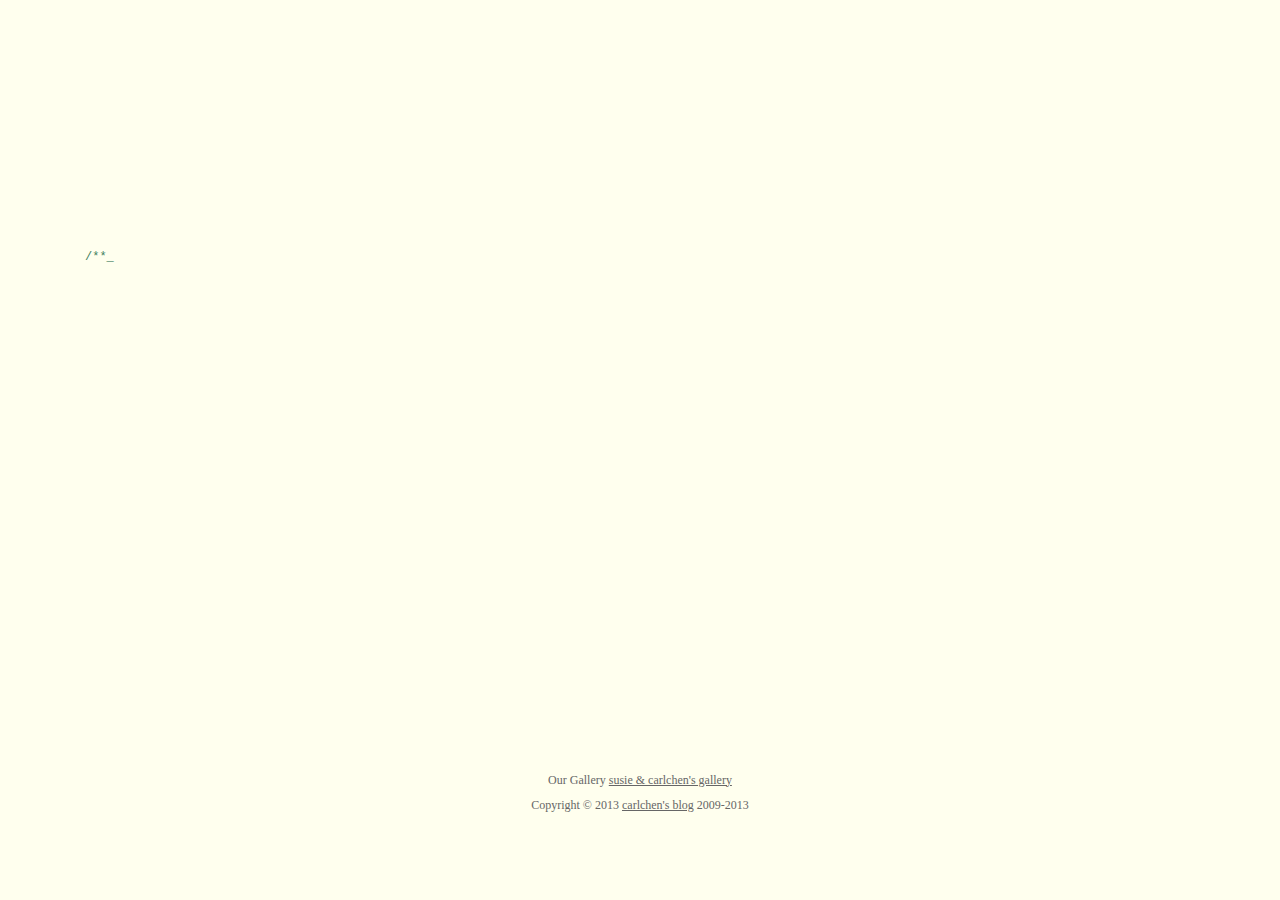
<file: lovesusie/1/static/index.html>
<!DOCTYPE HTML>
<html xmlns="http://www.w3.org/1999/xhtml" xml:lang="en" lang="en">
<head>
	<title>Our Love Story</title>
	<meta http-equiv="content-type" content="text/html; charset=UTF-8">
	<style type="text/css">
		@font-face {
			font-family: digit;
			src: url('digital-7_mono.ttf') format("truetype");
		}
	</style>
	<link href="css/default_dev.css" type="text/css" rel="stylesheet">
	<script type="text/javascript" src="js/jquery.js"></script>
	<script type="text/javascript" src="js/garden.js"></script>
    <script type="text/javascript" src="js/functions_dev.js"></script>
    <script src="js/audio.min.js"></script>

</head>

<body>
<!--	<div class="audiojsZ loadingZ" id="audiojs_wrapper0">-->
	<div style="display:none;">
      	<audio class='audio' src="mp3/1.mp3" autoplay></audio>
    </div>
    <ol style="display:none;">
        <li><a href="#" data-src="mp3/1.mp3">dead wrong intro</a></li>
        <li><a href="#" data-src="mp3/2.mp3">juicy-r</a></li>
        <li><a href="#" data-src="mp3/3.mp3">it's all about the crystalizabeths</a></li>
        <li><a href="#" data-src="mp3/4.mp3">islands is the limit</a></li>
        <li><a href="#" data-src="mp3/5.mp3">islands is the limit</a></li>
    </ol>
	<div id="mainDiv">
		<div id="content">
			<div id="code">
				<span class="comments">/**</span><br />
				<span class="space"/><span class="comments">* For our 5st anniversary celebration.</span><br />
				<span class="space"/><span class="comments">* I am a innocent boy and programmer in SEU, Nanjing.</span><br />
				<span class="space"/><span class="comments">* You are a so beautiful girl in DHU, Shanghai.</span><br />
				<span class="space"/><span class="comments">*/</span><br />
				Boy i = <span class="keyword">new</span> Boy(<span class="string">"CarlChen"</span>);<br />
				Girl u = <span class="keyword">new</span> Girl(<span class="string">"Susie"</span>);<br />
				<span class="comments">// Sept 28, 2009, I told you I love you. </span><br />
				i.love(u);<br />
				<span class="comments">// Luckily, you accepted and became my girlfriend eversince.</span><br />
				u.accepted();<br />
				<span class="comments">// Since then, I miss u every day.</span><br />
				i.miss(u);<br />
				<span class="comments">// The distance between us was 295 km.</span><br />
				i.away_from(u) == <span class="keyword">295</span>;<br />
				<span class="comments">// How time fly! Four years later, I move to Hangzhou.</span><br />
				<span class="comments">// You still in Shanghai, we got closer.</span><br />
				i.away_from(u) == <span class="keyword">173</span>;<br />
				<span class="keyword">while</span> (i.away_from(u) != <span class="keyword">0</span>) {<br />
				<span class="placeholder"/>i.waitFor(u);<br />
				<span class="placeholder"/><span class="comments">// I never doubt that we will be together.</span><br />
				<span class="placeholder"/>i.away_from(u)--;<br />
				}<br />
				<span class="comments">// After a romantic wedding, we will live happily ever after.</span><br />
				i.marry(u);<br />
				i.liveHappilyWith(u);<br />
			</div>
			<div id="loveHeart">
				<canvas id="garden"></canvas>
				<div id="words">
					<div id="messages">
						Susie, I have fallen in love with you for
						<div id="elapseClock"></div>
					</div>
					<div id="loveu">
						Love u forever and ever.<br/>
						<div class="signature">- carlchen</div>
					</div>
				</div>
			</div>
		</div>
		<div id="copyright">
			<!--Inspired by <a href="http://www.openrise.com/lab/FlowerPower/">FlowerPower</a> project.<br />!-->
			Our Gallery <a href='./Gallery/index.html'>susie & carlchen's gallery</a>
		</div>
		<div id="copyright">
			<!--Inspired by <a href="http://www.openrise.com/lab/FlowerPower/">FlowerPower</a> project.<br />!-->
			Copyright © 2013 <a href='http://blog.csdn.net/gzxcyy'>carlchen's blog</a> 2009-2013
		</div>
	</div>
	<script type="text/javascript">
		var offsetX = $("#loveHeart").width() / 2;
		var offsetY = $("#loveHeart").height() / 2 - 55;
		var together = new Date();
		together.setFullYear(2009, 9 - 1, 28);
		together.setHours(0);
		together.setMinutes(0);
		together.setSeconds(0);
		together.setMilliseconds(0);
		
		if (!document.createElement('canvas').getContext) {
			var msg = document.createElement("div");
			msg.id = "errorMsg";
			msg.innerHTML = "Your browser doesn't support HTML5!<br/>Recommend use Chrome 14+/IE 9+/Firefox 7+/Safari 4+"; 
			document.body.appendChild(msg);
			$("#code").css("display", "none")
			$("#copyright").css("position", "absolute");
			$("#copyright").css("bottom", "10px");
		    document.execCommand("stop");
		} else {
			setTimeout(function () {
				startHeartAnimation();
			}, 5000);

			timeElapse(together);
			setInterval(function () {
				timeElapse(together);
			}, 500);

			adjustCodePosition();
			$("#code").typewriter();
		}
	</script>
	<script>
  		audiojs.events.ready(function() {
    		//var as = audiojs.createAll();
    		// Setup the player to autoplay the next track
	        var a = audiojs.createAll({
	          trackEnded: function() {
	            var next = $('ol li.playing').next();
	            if (!next.length) next = $('ol li').first();
	            next.addClass('playing').siblings().removeClass('playing');
	            audio.load($('a', next).attr('data-src'));
	            audio.play();
	          }
	        });
        
	        // Load in the first track
	        var audio = a[0];
	            first = $('ol a').attr('data-src');
	        $('ol li').first().addClass('playing');
	        audio.load(first);

	        // Load in a track on click
	        $('ol li').click(function(e) {
	          e.preventDefault();
	          $(this).addClass('playing').siblings().removeClass('playing');
	          audio.load($('a', this).attr('data-src'));
	          audio.play();
	        });
        // Keyboard shortcuts
        	$(document).keydown(function(e) {
          	var unicode = e.charCode ? e.charCode : e.keyCode;
             // right arrow
	          if (unicode == 39) {
	            var next = $('li.playing').next();
	            if (!next.length) next = $('ol li').first();
	            next.click();
	            // back arrow
	          } else if (unicode == 37) {
	            var prev = $('li.playing').prev();
	            if (!prev.length) prev = $('ol li').last();
	            prev.click();
	            // spacebar
	          } else if (unicode == 32) {
	            audio.playPause();
	          }
	        })
  		});
	</script>
</body>
</html>
</file>
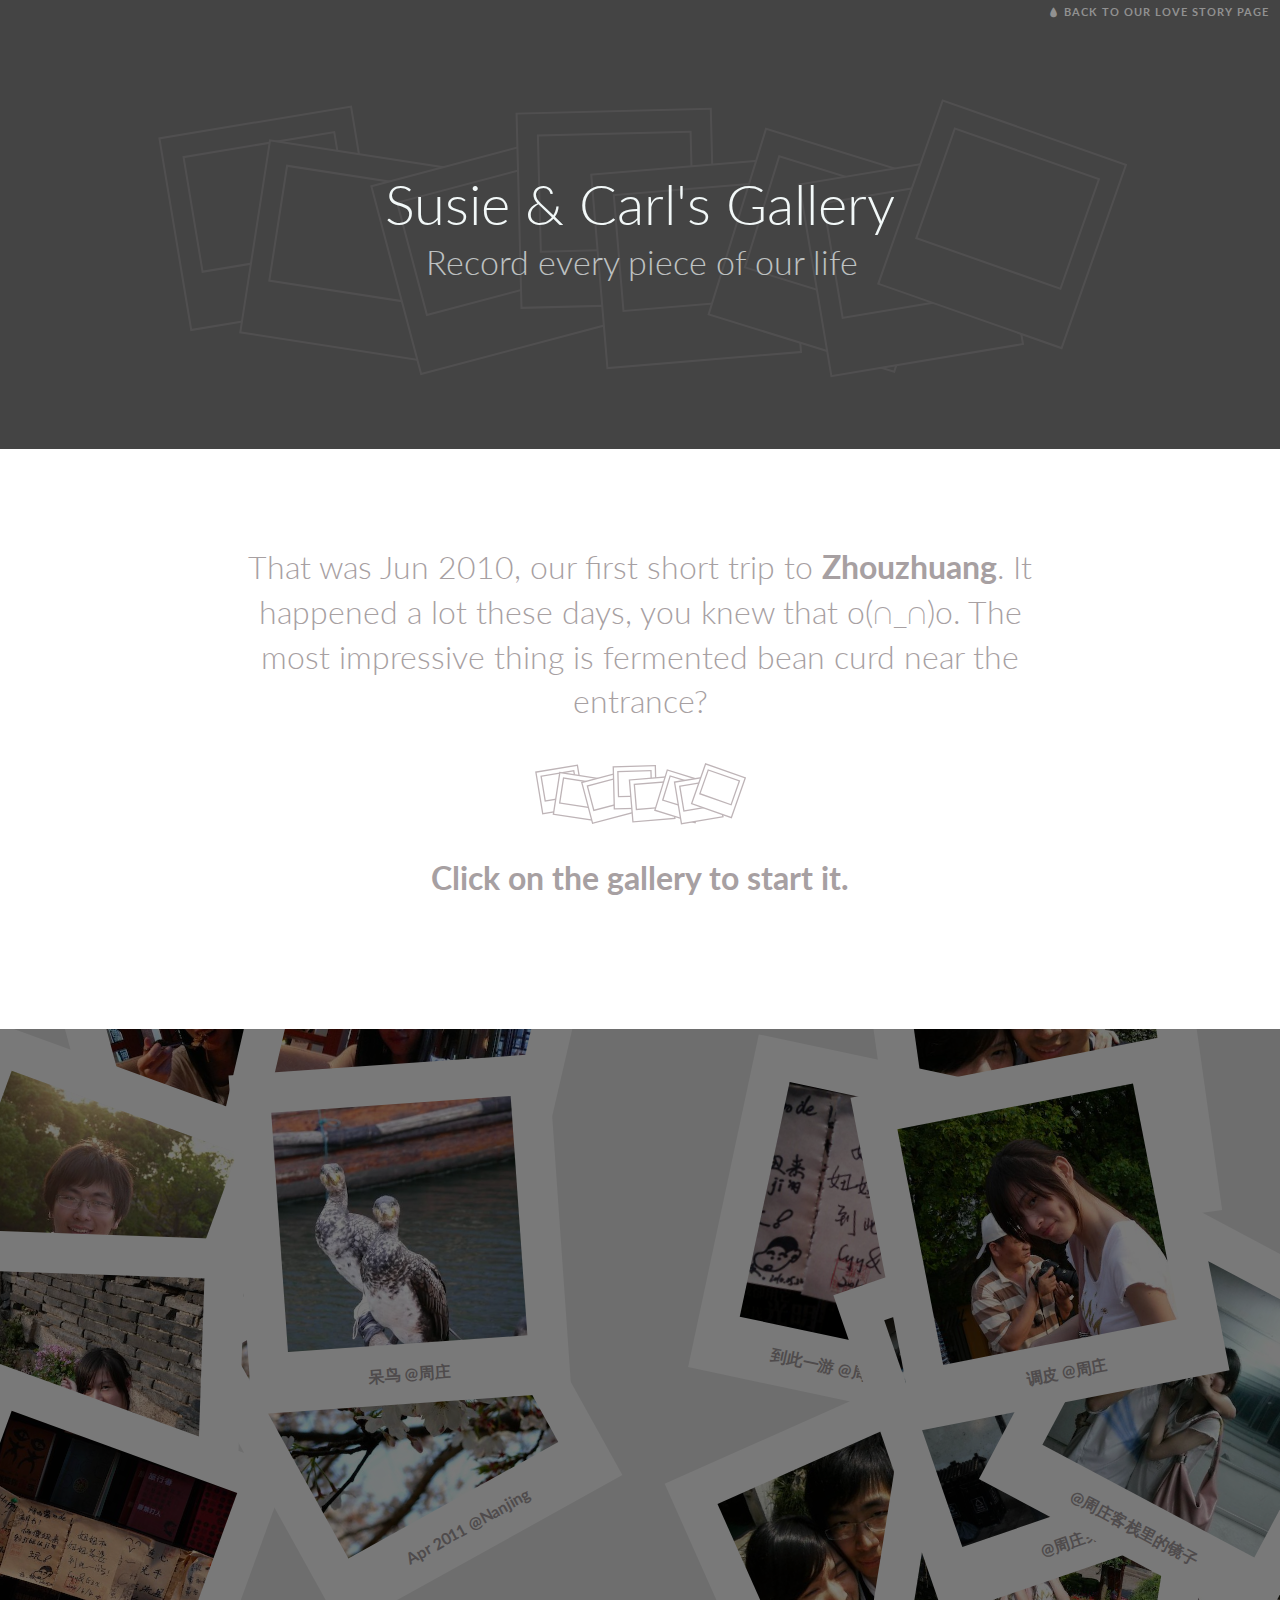
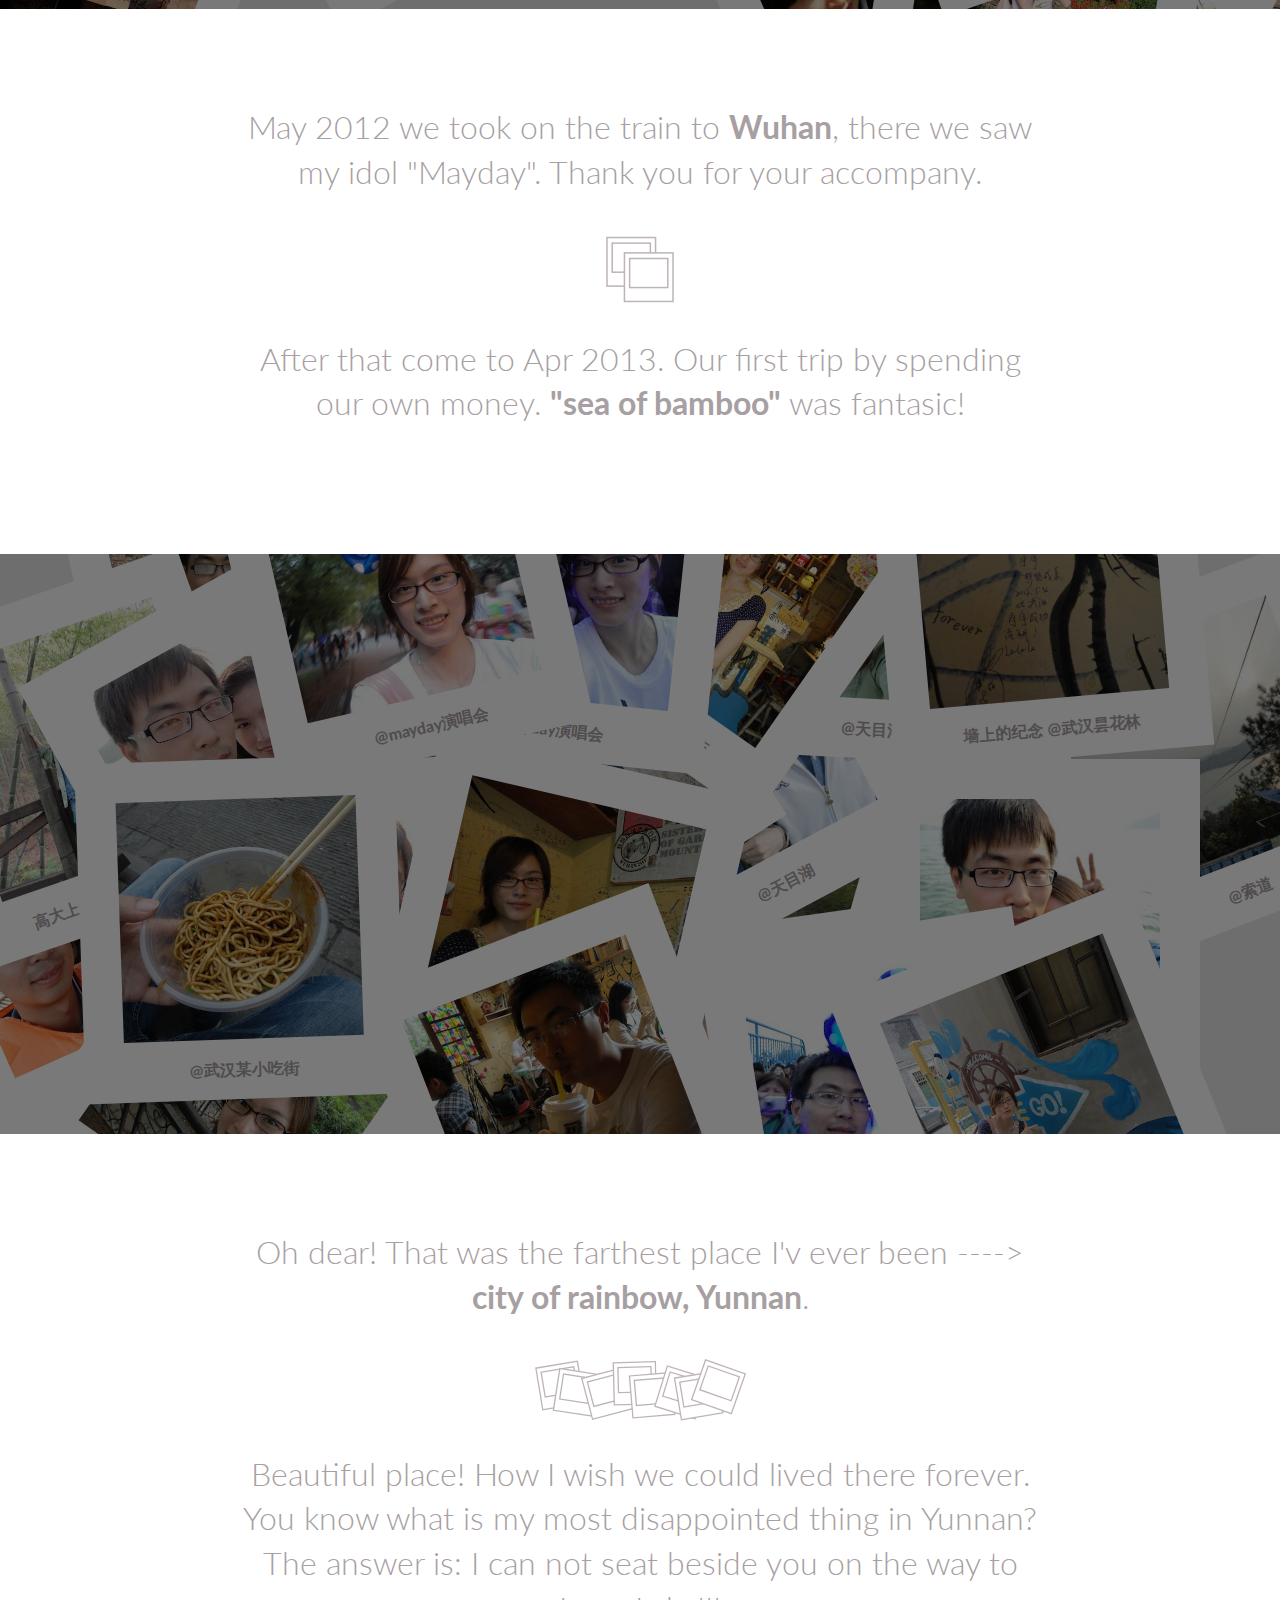
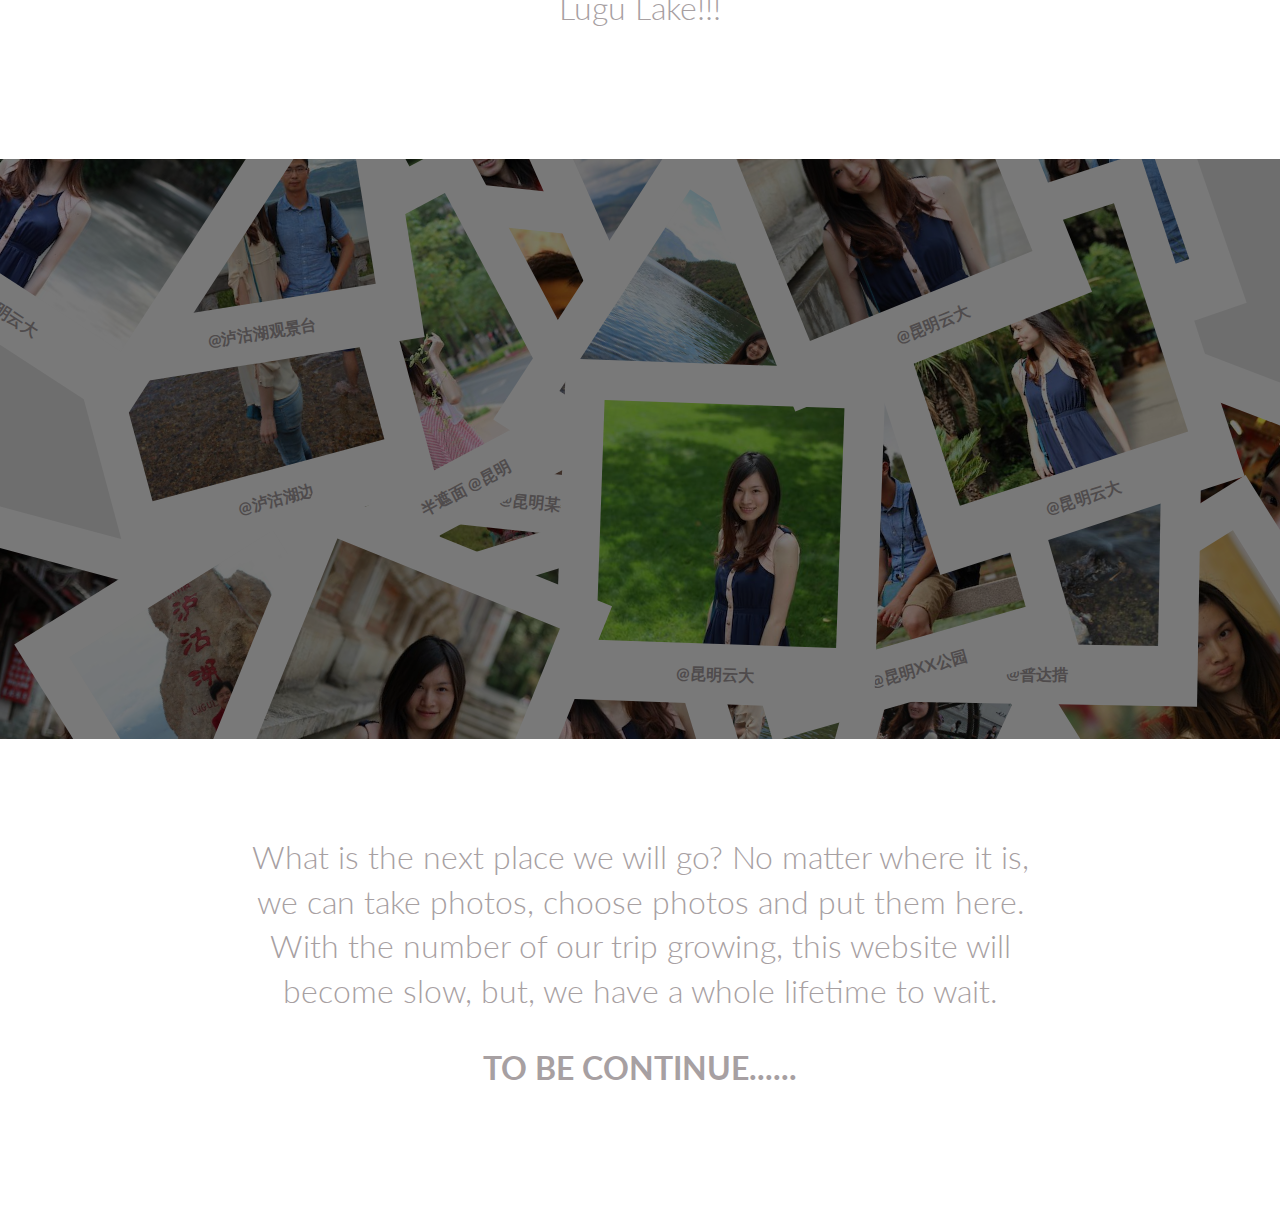
<file: lovesusie/1/static/Gallery/index.html>
<!DOCTYPE html>
<html lang="en" class="no-js">
	<head>
		<meta charset="UTF-8" />
		<meta http-equiv="X-UA-Compatible" content="IE=edge"> 
		<meta name="viewport" content="width=device-width, initial-scale=1"> 
		<title>Scattered Polaroids Gallery</title>
		<meta name="description" content="Scattered Polaroids Gallery: A flat-style take on a Polaroid gallery" />
		<meta name="keywords" content="scattered polaroids, image gallery, javascript, random rotation, 3d, backface, flat design" />
		<meta name="author" content="Codrops" />
		<link rel="shortcut icon" href="../favicon.ico">
		<link rel="stylesheet" type="text/css" href="css/normalize.css" />
		<link rel="stylesheet" type="text/css" href="css/demo.css" />
		<link rel="stylesheet" type="text/css" href="css/component.css" />
		<link rel="stylesheet" href="css/common.css" type="text/css" />
		<style type="text/css">
		/*自适应圆角投影*/
		.round_shade_box{width:1px; height:1px; font-size:0; display:none; _background:white; _border:1px solid #cccccc; z-index: 9999;}
		.round_shade_top{margin:0 12px 0 10px; background:url(image/zxx_round_shade.png) repeat-x -20px -40px; _background:white; zoom:1;}
		.round_shade_topleft{width:11px; height:10px; background:url(image/zxx_round_shade.png) no-repeat 0 0; _background:none; float:left; margin-left:-11px; position:relative;}
		.round_shade_topright{width:12px; height:10px; background:url(image/zxx_round_shade.png) no-repeat -29px 0; _background:none; float:right; margin-right:-12px; position:relative;}
		.round_shade_centerleft{background:url(image/zxx_round_shade.png) no-repeat 0 -1580px; _background:none;}
		.round_shade_centerright{background:url(image/zxx_round_shade.png) no-repeat right -80px; _background:none;}
		.round_shade_center{font-size:14px; margin:0 12px 0 10px; padding:10px; background:white; letter-spacing:1px; line-height:1.5;}
		.round_shade_bottom{margin:0 12px 0 11px; background:url(image/zxx_round_shade.png) repeat-x -20px bottom; _background:white; zoom:1;}
		.round_shade_bottomleft{width:11px; height:10px; background:url(image/zxx_round_shade.png) no-repeat 0 -30px; _background:none; float:left; margin-left:-11px; position:relative;}
		.round_shade_bottomright{width:12px; height:10px; background:url(image/zxx_round_shade.png) no-repeat -29px -30px; _background:none; float:right; margin-right:-12px; position:relative;}
		.round_shade_top:after,.round_shade_bottom:after,.zxx_zoom_box:after{display:block; content:"."; height:0; clear:both; overflow:hidden; visibility:hidden;}
		.round_box_close{padding:2px 5px; font-size:12px; color:#ffffff; text-decoration:none; border:1px solid #cccccc; -moz-border-radius:4px; -webkit-border-radius:4px; background:#000000; opacity:0.8; filter:alpha(opacity=80); position:absolute; right:-5px; top:-5px;}
		.round_box_close:hover{opacity:0.95; filter:alpha(opacity=95);}
		/*自适应圆角投影结束*/
		.zxx_zoom_left{width:45%; float:left; margin-top:20px; border-right:1px solid #dddddd;}
		.zxx_zoom_left h4{margin:5px 0px 15px 5px; font-size:1.1em;}
		.small_pic{display:inline-block; width:48%; height:150px; font-size:120px; text-align:center; *display:inline; zoom:1; vertical-align:middle;}
		.small_pic img{padding:3px; background:#ffffff; border:1px solid #cccccc; vertical-align:middle;}
		.zxx_zoom_right{width:50%; float:left; margin-top:20px; padding-left:2%;}
		.zxx_zoom_right h4{margin:5px 0px; font-size:1.1em;}
		.zxx_zoom_right p.zxx_zoom_word{line-height:1.5; font-size:1.05em; letter-spacing:1px; margin:0 0 35px; padding-top:5px;}
		</style>


		<script src="js/modernizr.min.js"></script>
	</head>
	<body>
		

		<div class="container">
			<!-- Top Navigation -->
			<div class="codrops-top clearfix">
				<!--<a class="codrops-icon codrops-icon-prev" href="http://tympanus.net/Development/DotNavigationStyles/"><span>Previous Demo</span></a>-->
				<span class="right"><a class="codrops-icon codrops-icon-drop" href="../index.html"><span>Back to Our Love Story page</span></a></span>
			</div>
			<header class="codrops-header">
				<svg xmlns="http://www.w3.org/2000/svg" width="1000px" height="300px" class="polaroid" preserveAspectRatio="xMidYMid meet" viewBox="0 0 1000 300">
					<g transform="rotate(-9.424738883972168 131.13208007812517,131.28302001953134) "><rect id="svg_6" height="194.264154" width="194.264154" y="34.15094" x="34"/><rect id="svg_7" height="116.226417" width="152.754719" y="56.566035" x="54.754717"/></g><rect id="svg_2" height="0" width="1" y="108" x="123" stroke-width="10" stroke="#000000" fill="#ffffff"/><g id="svg_10" transform="rotate(8.810273170471191 211.13208007812494,164.28302001953114) "><rect id="svg_11" height="194.264154" width="194.264154" y="67.15094" x="114"/><rect id="svg_12" height="116.226417" width="152.754719" y="89.566035" x="134.754717"/></g><g id="svg_13" transform="rotate(-14.838730812072754 350.132080078125,168.28302001953125) "><rect id="svg_14" height="194.264154" width="194.264154" y="71.15094" x="253"/><rect id="svg_15" height="116.226417" width="152.754719" y="93.566035" x="273.754717"/></g><g id="svg_16" transform="rotate(-1.4553210735321045 476.1320800781219,121.28302001953003) "><rect id="svg_17" height="194.264154" width="194.264154" y="24.15094" x="379"/><rect id="svg_18" height="116.226417" width="152.754719" y="46.566035" x="399.754717"/></g><g id="svg_19" transform="rotate(-4.776742458343506 556.1320800781244,176.28302001953122) "><rect id="svg_20" height="194.264154" width="194.264154" y="79.15094" x="459"/><rect id="svg_21" height="116.226417" width="152.754719" y="101.566035" x="479.754717"/></g><g id="svg_22" transform="rotate(17.17530059814453 690.1320800781251,163.2830200195312) "><rect id="svg_23" height="194.264154" width="194.264154" y="66.15094" x="593"/><rect id="svg_24" height="116.226417" width="152.754719" y="88.566035" x="613.754717"/></g><g id="svg_25" transform="rotate(-9.506031036376953 771.132080078125,177.28302001953094) "><rect id="svg_26" height="194.264154" width="194.264154" y="80.15094" x="674"/><rect id="svg_27" height="116.226417" width="152.754719" y="102.566035" x="694.754717"/></g><g id="svg_28" transform="rotate(19.351133346557617 862.1320800781251,137.28302001953148) "><rect id="svg_29" height="194.264154" width="194.264154" y="40.15094" x="765"/><rect id="svg_30" height="116.226417" width="152.754719" y="62.566035" x="785.754717"/></g></g>
				</svg>
				<h1>Susie & Carl's Gallery <span>Record every piece of our life</span></h1>
			</header>
			<div class="description">
				<p>That was Jun 2010, our first short trip to <strong>Zhouzhuang</strong>. It happened a lot these days, you knew that o(∩_∩)o. The most impressive thing is fermented bean curd near the entrance?</p>
				<svg xmlns="http://www.w3.org/2000/svg" width="400px" height="100px" class="polaroid" preserveAspectRatio="xMidYMid meet" viewBox="0 0 1000 300">
					<g transform="rotate(-9.424738883972168 131.13208007812517,131.28302001953134) "><rect id="svg_6" height="194.264154" width="194.264154" y="34.15094" x="34"/><rect id="svg_7" height="116.226417" width="152.754719" y="56.566035" x="54.754717"/></g><rect id="svg_2" height="0" width="1" y="108" x="123" stroke-width="10" stroke="#000000" fill="#ffffff"/><g id="svg_10" transform="rotate(8.810273170471191 211.13208007812494,164.28302001953114) "><rect id="svg_11" height="194.264154" width="194.264154" y="67.15094" x="114"/><rect id="svg_12" height="116.226417" width="152.754719" y="89.566035" x="134.754717"/></g><g id="svg_13" transform="rotate(-14.838730812072754 350.132080078125,168.28302001953125) "><rect id="svg_14" height="194.264154" width="194.264154" y="71.15094" x="253"/><rect id="svg_15" height="116.226417" width="152.754719" y="93.566035" x="273.754717"/></g><g id="svg_16" transform="rotate(-1.4553210735321045 476.1320800781219,121.28302001953003) "><rect id="svg_17" height="194.264154" width="194.264154" y="24.15094" x="379"/><rect id="svg_18" height="116.226417" width="152.754719" y="46.566035" x="399.754717"/></g><g id="svg_19" transform="rotate(-4.776742458343506 556.1320800781244,176.28302001953122) "><rect id="svg_20" height="194.264154" width="194.264154" y="79.15094" x="459"/><rect id="svg_21" height="116.226417" width="152.754719" y="101.566035" x="479.754717"/></g><g id="svg_22" transform="rotate(17.17530059814453 690.1320800781251,163.2830200195312) "><rect id="svg_23" height="194.264154" width="194.264154" y="66.15094" x="593"/><rect id="svg_24" height="116.226417" width="152.754719" y="88.566035" x="613.754717"/></g><g id="svg_25" transform="rotate(-9.506031036376953 771.132080078125,177.28302001953094) "><rect id="svg_26" height="194.264154" width="194.264154" y="80.15094" x="674"/><rect id="svg_27" height="116.226417" width="152.754719" y="102.566035" x="694.754717"/></g><g id="svg_28" transform="rotate(19.351133346557617 862.1320800781251,137.28302001953148) "><rect id="svg_29" height="194.264154" width="194.264154" y="40.15094" x="765"/><rect id="svg_30" height="116.226417" width="152.754719" y="62.566035" x="785.754717"/></g></g>
				</svg>
				<p><strong>Click on the gallery to start it.</strong></p>
			</div>
			<section id="photostack-1" class="photostack photostack-start">
				<div>
					<figure>
						<a href="#nj1" class="photostack-img" alt="nj1.jpg"><img src="thumb/nj1.jpg" alt="img01"/></a>
						<figcaption>
							<h2 class="photostack-title">Apr 2011 @Nanjing</h2>
							<div class="photostack-back">
								<p>2011年南京清明节，在鸡鸣寺。上次寄给你的照片，因为后面写了字，弄脏了，被你骂了几个月。这次不会被弄脏了。 !!= =</p>
							</div>
						</figcaption>
					</figure>
					<figure>
						<a href="#nj2" class="photostack-img"><img src="thumb/nj2.jpg" alt="img02"/></a>
						<figcaption>
							<h2 class="photostack-title">Apr 2011 @Nanjing</h2>
							<div class="photostack-back">
								<p>我觉得这张拍的不错，那时候还没有好相机！</p>
							</div>
						</figcaption>
					</figure>
					<figure>
						<a href="#zz1" class="photostack-img"><img src="thumb/zz1.jpg" alt="img03"/></a>
						<figcaption>
							<h2 class="photostack-title">Jun 2010 @周庄</h2>
							<div class="photostack-back">
								<p>你看你眼睛闭的，很享受的样子。。。</p>
							</div>
						</figcaption>
					</figure>
					<figure>
						<a href="#zz2" class="photostack-img"><img src="thumb/zz2.jpg" alt="img04"/></a>
						<figcaption>
							<h2 class="photostack-title">Jun 2010 @周庄</h2>
						</figcaption>
					</figure>
					<figure>
						<a href="#zz3" class="photostack-img"><img src="thumb/zz3.jpg" alt="img05"/></a>
						<figcaption>
							<h2 class="photostack-title">到此一游 @周庄某小店</h2>
						</figcaption>
					</figure>
					<figure>
						<a href="#zz4" class="photostack-img"><img src="thumb/zz4.jpg" alt="img06"/></a>
						<figcaption>
							<h2 class="photostack-title">傍晚 @周庄某饭店</h2>
							<div class="photostack-back">
								<p>进去前感觉会很贵，其实还好。</p>
							</div>
						</figcaption>
					</figure>
					<figure>
						<a href="#zz5" class="photostack-img"><img src="thumb/zz5.jpg" alt="img07"/></a>
						<figcaption>
							<h2 class="photostack-title">傍晚 @周庄某饭店</h2>
						</figcaption>
					</figure>
					<figure>
						<a href="#zz6" class="photostack-img"><img src="thumb/zz6.jpg" alt="img08"/></a>
						<figcaption>
							<h2 class="photostack-title">@周庄某桥上</h2>
						</figcaption>
					</figure>
					<figure>
						<a href="#zz7" class="photostack-img"><img src="thumb/zz7.jpg" alt="img09"/></a>
						<figcaption>
							<h2 class="photostack-title">@周庄某桥上</h2>
						</figcaption>
					</figure>
					<figure>
						<a href="#zz8" class="photostack-img"><img src="thumb/zz8.jpg" alt="img10"/></a>
						<figcaption>
							<h2 class="photostack-title">@周庄某路口</h2>
						</figcaption>
					</figure>
					<figure>
						<a href="zz9" class="photostack-img"><img src="thumb/zz9.jpg" alt="img11"/></a>
						<figcaption>
							<h2 class="photostack-title">@周庄客栈里的镜子</h2>
							<div class="photostack-back">
								<p>这是我们人人情侣空间的头像，记得吗？</p>
							</div>
						</figcaption>
					</figure>
					<figure>
						<a href="#zz10" class="photostack-img"><img src="thumb/zz10.jpg" alt="img12"/></a>
						<figcaption>
							<h2 class="photostack-title">帅！@周庄</h2>
							<div class="photostack-back">
								<p>你拍出了逆光的感觉？</p>
							</div>
						</figcaption>
					</figure>
					<figure>
						<a href="#zz11" class="photostack-img"><img src="thumb/zz11.jpg" alt="img13"/></a>
						<figcaption>
							<h2 class="photostack-title">调皮 @周庄</h2>
							<div class="photostack-back">
								<p>我喜欢这种你做各种表情的。。。</p>
							</div>
						</figcaption>
					</figure>
					<figure>
						<a href="#zz12" class="photostack-img"><img src="thumb/zz12.jpg" alt="img14"/></a>
						<figcaption>
							<h2 class="photostack-title">呆鸟 @周庄</h2>
						</figcaption>
					</figure>
					<figure>
						<a href="#zz13" class="photostack-img"><img src="thumb/zz13.jpg" alt="img15"/></a>
						<figcaption>
							<h2 class="photostack-title">呆人&花 @周庄</h2>
						</figcaption>
					</figure>
					<figure>
						<a href="#zz14" class="photostack-img"><img src="thumb/zz14.jpg" alt="img16"/></a>
						<figcaption>
							<h2 class="photostack-title">到此一游 @周庄</h2>
						</figcaption>
					</figure>
				</div>
			</section>
			<section class="description">
				<p>May 2012 we took on the train to <strong>Wuhan</strong>, there we saw my idol "Mayday". Thank you for your accompany.</p>
				<svg xmlns="http://www.w3.org/2000/svg" width="110px" height="110px" class="polaroid" preserveAspectRatio="xMidYMid meet" viewBox="0 0 300 300">
					<!-- Created with SVG-edit - http://svg-edit.googlecode.com/ -->
					<rect id="svg_2" height="0" width="1" y="108" x="123"/>
					<rect id="svg_6" height="194.264154" width="194.264154" y="22.15094" x="18"/>
					<rect id="svg_7" height="116.226417" width="152.754719" y="44.566035" x="38.754717"/>
					<rect id="svg_1" height="194.264154" width="194.264154" y="83.584903" x="87.73585"/>
					<rect id="svg_3" height="116.226417" width="152.754719" y="105.999998" x="108.490567"/>
				</svg>
				<p>After that come to Apr 2013. Our first trip by spending our own money. <strong>"sea of bamboo"</strong> was fantasic!</p>
			</section>
			<section id="photostack-2" class="photostack photostack-start">
				<div>
					<figure>
						<a href="#wx1" class="photostack-img"><img src="thumb/wx1.jpg" alt="img04"/></a>
						<figcaption>
							<h2 class="photostack-title">@竹海缆车</h2>
							<div class="photostack-back">
								<p>这时候的我已经怂的不能看了，头发全搭在头上。</p>
							</div>
						</figcaption>
					</figure>
					<figure>
						<a href="#wx2" class="photostack-img"><img src="thumb/wx2.jpg" alt="img05"/></a>
						<figcaption>
							<h2 class="photostack-title">@竹海爬山中</h2>
							<div class="photostack-back">
								<p>你身体不行啊，根本爬不动，累成狗。都是我拖着你上去的。</p>
							</div>
						</figcaption>
					</figure>
					<figure>
						<a href="#wx3" class="photostack-img"><img src="thumb/wx3.jpg" alt="img01"/></a>
						<figcaption>
							<h2 class="photostack-title">@划船</h2>
						</figcaption>
					</figure>
					<figure>
						<a href="#wx4" class="photostack-img"><img src="thumb/wx4.jpg" alt="img02"/></a>
						<figcaption>
							<h2 class="photostack-title">@划船</h2>
						</figcaption>
					</figure>
					<figure>
						<a href="#wx5" class="photostack-img"><img src="thumb/wx5.jpg" alt="img03"/></a>
						<figcaption>
							<h2 class="photostack-title">@南山竹海</h2>
						</figcaption>
					</figure>
					<figure>
						<a href="#wx6" class="photostack-img"><img src="thumb/wx6.jpg" alt="img06"/></a>
						<figcaption>
							<h2 class="photostack-title">高大上的感觉？ @南山竹海</h2>
						</figcaption>
					</figure>
					<figure>
						<a href="#wx7" class="photostack-img"><img src="thumb/wx7.jpg" alt="img07"/></a>
						<figcaption>
							<h2 class="photostack-title">@天目湖</h2>
						</figcaption>
					</figure>
					<figure>
						<a href="#wx8" class="photostack-img"><img src="thumb/wx8.jpg" alt="img08"/></a>
						<figcaption>
							<h2 class="photostack-title">@天目湖</h2>
							<div class="photostack-back">
								<p>刚从那个啥上面滑下来。。</p>
							</div>
						</figcaption>
					</figure>
					<figure>
						<a href="#wx9" class="photostack-img"><img src="thumb/wx9.jpg" alt="img09"/></a>
						<figcaption>
							<h2 class="photostack-title">@索道</h2>
							<div class="photostack-back">
								<p>不敢相信我居然敢跟你滑下来，吓尿了。。</p>
							</div>
						</figcaption>
					</figure>
					<figure>
						<a href="#wx10" class="photostack-img"><img src="thumb/wx10.jpg" alt="img10"/></a>
						<figcaption>
							<h2 class="photostack-title">@天目湖</h2>
						</figcaption>
					</figure>
					<figure>
						<a href="#wx11" class="photostack-img"><img src="thumb/wx11.jpg" alt="img11"/></a>
						<figcaption>
							<h2 class="photostack-title">@天目湖</h2>
						</figcaption>
					</figure>
					<figure>
						<a href="#wx12" class="photostack-img"><img src="thumb/wx12.jpg" alt="img12"/></a>
						<figcaption>
							<h2 class="photostack-title">@天目湖</h2>
						</figcaption>
					</figure>
					<figure>
						<a href="#wx13" class="photostack-img"><img src="thumb/wx13.jpg" alt="img13"/></a>
						<figcaption>
							<h2 class="photostack-title">@天目湖</h2>
						</figcaption>
					</figure>
					<figure>
						<a href="#wx14" class="photostack-img"><img src="thumb/wx14.jpg" alt="img14"/></a>
						<figcaption>
							<h2 class="photostack-title">@天目湖</h2>
						</figcaption>
					</figure>
					<figure>
						<a href="#wh1" class="photostack-img"><img src="thumb/wh1.jpg" alt="img15"/></a>
						<figcaption>
							<h2 class="photostack-title">@武汉昙华林</h2>
						</figcaption>
					</figure>
					<figure>
						<a href="#wh2" class="photostack-img"><img src="thumb/wh2.jpg" alt="img16"/></a>
						<figcaption>
							<h2 class="photostack-title">@武汉昙华林 某奶茶店</h2>
						</figcaption>
					</figure>
					<figure>
						<a href="#wh3" class="photostack-img"><img src="thumb/wh3.jpg" alt="img15"/></a>
						<figcaption>
							<h2 class="photostack-title">@武汉昙华林 某奶茶店</h2>
						</figcaption>
					</figure>
					<figure>
						<a href="#wh4" class="photostack-img"><img src="thumb/wh4.jpg" alt="img15"/></a>
						<figcaption>
							<h2 class="photostack-title">@武汉昙华林 某奶茶店二楼</h2>
						</figcaption>
					</figure>
					<figure>
						<a href="#wh5" class="photostack-img"><img src="thumb/wh5.jpg" alt="img15"/></a>
						<figcaption>
							<h2 class="photostack-title">墙上的纪念 @武汉昙花林</h2>
							<div class="photostack-back">
								<p>借Susie同志吉言，我真的顺利读研！</p>
							</div>
						</figcaption>
					</figure>
					<figure>
						<a href="#wh6" class="photostack-img"><img src="thumb/wh6.jpg" alt="img15"/></a>
						<figcaption>
							<h2 class="photostack-title">@mayday演唱会</h2>
						</figcaption>
					</figure>
					<figure>
						<a href="#wh7" class="photostack-img"><img src="thumb/wh7.jpg" alt="img15"/></a>
						<figcaption>
							<h2 class="photostack-title">@mayday演唱会</h2>
						</figcaption>
					</figure>
					<figure>
						<a href="#wh8" class="photostack-img"><img src="thumb/wh8.jpg" alt="img15"/></a>
						<figcaption>
							<h2 class="photostack-title">@mayday演唱会</h2>
						</figcaption>
					</figure>
					<figure>
						<a href="#wh9" class="photostack-img"><img src="thumb/wh9.jpg" alt="img15"/></a>
						<figcaption>
							<h2 class="photostack-title">@武汉某小吃街</h2>
							<div class="photostack-back">
								<p>超难吃的热干面。</p>
							</div>
						</figcaption>
					</figure>
					<figure>
						<a href="#wh10" class="photostack-img"><img src="thumb/wh10.jpg" alt="img15"/></a>
						<figcaption>
							<h2 class="photostack-title">@记不得是哪儿了</h2>
						</figcaption>
					</figure>
				</div>
			</section>
			<section class="description">
				<p>Oh dear! That was the farthest place I'v ever been ----> <strong>city of rainbow, Yunnan</strong>.</p>
				<svg xmlns="http://www.w3.org/2000/svg" width="400px" height="100px" class="polaroid" preserveAspectRatio="xMidYMid meet" viewBox="0 0 1000 300">
					<g transform="rotate(-9.424738883972168 131.13208007812517,131.28302001953134) "><rect id="svg_6" height="194.264154" width="194.264154" y="34.15094" x="34"/><rect id="svg_7" height="116.226417" width="152.754719" y="56.566035" x="54.754717"/></g><rect id="svg_2" height="0" width="1" y="108" x="123" stroke-width="10" stroke="#000000" fill="#ffffff"/><g id="svg_10" transform="rotate(8.810273170471191 211.13208007812494,164.28302001953114) "><rect id="svg_11" height="194.264154" width="194.264154" y="67.15094" x="114"/><rect id="svg_12" height="116.226417" width="152.754719" y="89.566035" x="134.754717"/></g><g id="svg_13" transform="rotate(-14.838730812072754 350.132080078125,168.28302001953125) "><rect id="svg_14" height="194.264154" width="194.264154" y="71.15094" x="253"/><rect id="svg_15" height="116.226417" width="152.754719" y="93.566035" x="273.754717"/></g><g id="svg_16" transform="rotate(-1.4553210735321045 476.1320800781219,121.28302001953003) "><rect id="svg_17" height="194.264154" width="194.264154" y="24.15094" x="379"/><rect id="svg_18" height="116.226417" width="152.754719" y="46.566035" x="399.754717"/></g><g id="svg_19" transform="rotate(-4.776742458343506 556.1320800781244,176.28302001953122) "><rect id="svg_20" height="194.264154" width="194.264154" y="79.15094" x="459"/><rect id="svg_21" height="116.226417" width="152.754719" y="101.566035" x="479.754717"/></g><g id="svg_22" transform="rotate(17.17530059814453 690.1320800781251,163.2830200195312) "><rect id="svg_23" height="194.264154" width="194.264154" y="66.15094" x="593"/><rect id="svg_24" height="116.226417" width="152.754719" y="88.566035" x="613.754717"/></g><g id="svg_25" transform="rotate(-9.506031036376953 771.132080078125,177.28302001953094) "><rect id="svg_26" height="194.264154" width="194.264154" y="80.15094" x="674"/><rect id="svg_27" height="116.226417" width="152.754719" y="102.566035" x="694.754717"/></g><g id="svg_28" transform="rotate(19.351133346557617 862.1320800781251,137.28302001953148) "><rect id="svg_29" height="194.264154" width="194.264154" y="40.15094" x="765"/><rect id="svg_30" height="116.226417" width="152.754719" y="62.566035" x="785.754717"/></g></g>
				</svg>
				<p>Beautiful place! How I wish we could lived there forever. You know what is my most disappointed thing in Yunnan? The answer is: I can not seat beside you on the way to Lugu Lake!!!</p>
			</section>
			<section id="photostack-3" class="photostack photostack-start">
				<div>
					<figure>
						<a href="#yn1" class="photostack-img"><img src="thumb/yn1.jpg" alt="img15"/></a>
						<figcaption>
							<h2 class="photostack-title">@丽江大风车</h2>
							<div class="photostack-back">
								<p>这应该是要走的时候吧？</p>
							</div>
						</figcaption>
					</figure>
					<figure>
						<a href="#yn2" class="photostack-img"><img src="thumb/yn2.jpg" alt="img15"/></a>
						<figcaption>
							<h2 class="photostack-title">@香格里拉</h2>
							<div class="photostack-back">
								<p>那时候我们在吵架，忘了为什么吵了。</p>
							</div>
						</figcaption>
					</figure>
					<figure>
						<a href="#yn3" class="photostack-img"><img src="thumb/yn3.jpg" alt="img15"/></a>
						<figcaption>
							<h2 class="photostack-title">@香格里拉草甸</h2>
						</figcaption>
					</figure>
					<figure>
						<a href="#yn4" class="photostack-img"><img src="thumb/yn4.jpg" alt="img15"/></a>
						<figcaption>
							<h2 class="photostack-title">@香格里拉草甸</h2>
						</figcaption>
					</figure>
					<figure>
						<a href="#yn5" class="photostack-img"><img src="thumb/yn5.jpg" alt="img15"/></a>
						<figcaption>
							<h2 class="photostack-title">酥油茶 @藏民家访</h2>
						</figcaption>
					</figure>
					<figure>
						<a href="#yn6" class="photostack-img"><img src="thumb/yn6.jpg" alt="img15"/></a>
						<figcaption>
							<h2 class="photostack-title">@昆明某餐厅</h2>
						</figcaption>
					</figure>
					<figure>
						<a href="#yn7" class="photostack-img"><img src="thumb/yn7.jpg" alt="img15"/></a>
						<figcaption>
							<h2 class="photostack-title">@普达措</h2>
						</figcaption>
					</figure>
					<figure>
						<a href="#yn8" class="photostack-img"><img src="thumb/yn8.jpg" alt="img15"/></a>
						<figcaption>
							<h2 class="photostack-title">@普达措</h2>
							<div class="photostack-back">
								<p>记得这种照片怎么拍出来的吗？我当时告诉过你的。</p>
							</div>
						</figcaption>
					</figure>
					<figure>
						<a href="#yn9" class="photostack-img"><img src="thumb/yn9.jpg" alt="img15"/></a>
						<figcaption>
							<h2 class="photostack-title">@昆明某餐厅</h2>
							<div class="photostack-back">
								<p>高富帅的既视感，赞一个！</p>
							</div>
						</figcaption>
					</figure>
					<figure>
						<a href="#yn10" class="photostack-img"><img src="thumb/yn10.jpg" alt="img15"/></a>
						<figcaption>
							<h2 class="photostack-title">回眸 @丽江</h2>
						</figcaption>
					</figure>
					<figure>
						<a href="#yn11" class="photostack-img"><img src="thumb/yn11.jpg" alt="img15"/></a>
						<figcaption>
							<h2 class="photostack-title">传奇夫妻 @泸沽湖</h2>
							<div class="photostack-back">
								<p>当时还说把照片寄给他们的，现在放在这瞻仰一下吧~</p>
							</div>
						</figcaption>
					</figure>
					<figure>
						<a href="#yn12" class="photostack-img"><img src="thumb/yn12.jpg" alt="img15"/></a>
						<figcaption>
							<h2 class="photostack-title">半遮面 @昆明</h2>
						</figcaption>
					</figure>
					<figure>
						<a href="#yn13" class="photostack-img"><img src="thumb/yn13.jpg" alt="img15"/></a>
						<figcaption>
							<h2 class="photostack-title">@泸沽湖边</h2>
						</figcaption>
					</figure>
					<figure>
						<a href="#yn14" class="photostack-img"><img src="thumb/yn14.jpg" alt="img15"/></a>
						<figcaption>
							<h2 class="photostack-title">@泸沽湖边</h2>
						</figcaption>
					</figure>
					<figure>
						<a href="#yn15" class="photostack-img"><img src="thumb/yn15.jpg" alt="img15"/></a>
						<figcaption>
							<h2 class="photostack-title">@泸沽湖边</h2>
							<div class="photostack-back">
								<p>最喜欢的一张合照。</p>
							</div>
						</figcaption>
					</figure>
					<figure>
						<a href="#yn16" class="photostack-img"><img src="thumb/yn16.jpg" alt="img15"/></a>
						<figcaption>
							<h2 class="photostack-title">@泸沽湖边</h2>
						</figcaption>
					</figure>
					<figure>
						<a href="#yn17" class="photostack-img"><img src="thumb/yn17.jpg" alt="img15"/></a>
						<figcaption>
							<h2 class="photostack-title">@泸沽湖观景台</h2>
						</figcaption>
					</figure>
					<figure>
						<a href="#yn18" class="photostack-img"><img src="thumb/yn18.jpg" alt="img15"/></a>
						<figcaption>
							<h2 class="photostack-title">@十八弯</h2>
							<div class="photostack-back">
								<p>我好呆。。。</p>
							</div>
						</figcaption>
					</figure>
					<figure>
						<a href="#yn19" class="photostack-img"><img src="thumb/yn19.jpg" alt="img15"/></a>
						<figcaption>
							<h2 class="photostack-title">@昆明XX公园</h2>
						</figcaption>
					</figure>
					<figure>
						<a href="#yn20" class="photostack-img"><img src="thumb/yn20.jpg" alt="img15"/></a>
						<figcaption>
							<h2 class="photostack-title">@昆明云大</h2>
							<div class="photostack-back">
								<p>呆萌呆萌的~</p>
							</div>
						</figcaption>
					</figure>
					<figure>
						<a href="#yn21" class="photostack-img"><img src="thumb/yn21.jpg" alt="img15"/></a>
						<figcaption>
							<h2 class="photostack-title">@昆明云大</h2>
							<div class="photostack-back">
								<p>我的女神！为什么你不喜欢这张呢？</p>
							</div>
						</figcaption>
					</figure>
					<figure>
						<a href="#yn22" class="photostack-img"><img src="thumb/yn22.jpg" alt="img15"/></a>
						<figcaption>
							<h2 class="photostack-title">@昆明云大</h2>
						</figcaption>
					</figure>
					<figure>
						<a href="#yn23" class="photostack-img"><img src="thumb/yn23.jpg" alt="img15"/></a>
						<figcaption>
							<h2 class="photostack-title">@昆明云大</h2>
						</figcaption>
					</figure>
					<figure>
						<a href="#yn24" class="photostack-img"><img src="thumb/yn24.jpg" alt="img15"/></a>
						<figcaption>
							<h2 class="photostack-title">@昆明云大</h2>
						</figcaption>
					</figure>
					<figure>
						<a href="#yn25" class="photostack-img"><img src="thumb/yn25.jpg" alt="img15"/></a>
						<figcaption>
							<h2 class="photostack-title">@昆明云大</h2>
							<div class="photostack-back">
								<p>拍照别昂着头。。。哈哈哈哈哈哈哈</p>
							</div>
						</figcaption>
					</figure>
				</div>
			</section>
			<section class="description">
				<p>What is the next place we will go? No matter where it is, we can take photos, choose photos and put them here. With the number of our trip growing, this website will become slow, but, we have a whole lifetime to wait.</p>
				<p><strong>TO BE CONTINUE......</strong></p>
			</section>
		</div><!-- /container -->
		<script src="js/classie.js"></script>
		<script src="js/photostack.js"></script>
		<script>
			// [].slice.call( document.querySelectorAll( '.photostack' ) ).forEach( function( el ) { new Photostack( el ); } );
			
			new Photostack( document.getElementById( 'photostack-1' ), {
				callback : function( item ) {
					//console.log(item)
				}
			} );
			new Photostack( document.getElementById( 'photostack-2' ), {
				callback : function( item ) {
					//console.log(item)
				}
			} );
			new Photostack( document.getElementById( 'photostack-3' ), {
				callback : function( item ) {
					//console.log(item)
				}
			} );
		</script>
		<script type="text/javascript" src="js/jquery-1.2.6.pack.js"></script>
		<script type="text/javascript" src="js/content_zoom.js"></script>
		<script type="text/javascript">
			$(document).ready(function() {
				$('figure a').fancyZoom({scaleImg: true, closeOnClick: true});
			});
		</script>
		<div id="nj1" style="display:none;"><img id='showpic' src="img/nj1.jpg" /></div>
		<div id="nj2" style="display:none;"><img id='showpic' src="img/nj2.jpg" /></div>
		<div id="zz1" style="display:none;"><img id='showpic' src="img/zz1.jpg" /></div>
		<div id="zz2" style="display:none;"><img id='showpic' src="img/zz2.jpg" /></div>
		<div id="zz3" style="display:none;"><img id='showpic' src="img/zz3.jpg" /></div>
		<div id="zz4" style="display:none;"><img id='showpic' src="img/zz4.jpg" /></div>
		<div id="zz5" style="display:none;"><img id='showpic' src="img/zz5.jpg" /></div>
		<div id="zz6" style="display:none;"><img id='showpic' src="img/zz6.jpg" /></div>
		<div id="zz7" style="display:none;"><img id='showpic' src="img/zz7.jpg" /></div>
		<div id="zz8" style="display:none;"><img id='showpic' src="img/zz8.jpg" /></div>
		<div id="zz9" style="display:none;"><img id='showpic' src="img/zz9.jpg" /></div>
		<div id="zz10" style="display:none;"><img id='showpic' src="img/zz10.jpg" /></div>
		<div id="zz11" style="display:none;"><img id='showpic' src="img/zz11.jpg" /></div>
		<div id="zz12" style="display:none;"><img id='showpic' src="img/zz12.jpg" /></div>
		<div id="zz13" style="display:none;"><img id='showpic' src="img/zz13.jpg" /></div>
		<div id="zz14" style="display:none;"><img id='showpic' src="img/zz14.jpg" /></div>

		<div id="wx1" style="display:none;"><img id='showpic' src="img/wx1.jpg" /></div>
		<div id="wx2" style="display:none;"><img id='showpic' src="img/wx2.jpg" /></div>
		<div id="wx3" style="display:none;"><img id='showpic' src="img/wx3.jpg" /></div>
		<div id="wx4" style="display:none;"><img id='showpic' src="img/wx4.jpg" /></div>
		<div id="wx5" style="display:none;"><img id='showpic' src="img/wx5.jpg" /></div>
		<div id="wx6" style="display:none;"><img id='showpic' src="img/wx6.jpg" /></div>
		<div id="wx7" style="display:none;"><img id='showpic' src="img/wx7.jpg" /></div>
		<div id="wx8" style="display:none;"><img id='showpic' src="img/wx8.jpg" /></div>
		<div id="wx9" style="display:none;"><img id='showpic' src="img/wx9.jpg" /></div>
		<div id="wx10" style="display:none;"><img id='showpic' src="img/wx10.jpg" /></div>
		<div id="wx11" style="display:none;"><img id='showpic' src="img/wx11.jpg" /></div>
		<div id="wx12" style="display:none;"><img id='showpic' src="img/wx12.jpg" /></div>
		<div id="wx13" style="display:none;"><img id='showpic' src="img/wx13.jpg" /></div>
		<div id="wx14" style="display:none;"><img id='showpic' src="img/wx14.jpg" /></div>
		<div id="wh1" style="display:none;"><img id='showpic' src="img/wh1.jpg" /></div>
		<div id="wh2" style="display:none;"><img id='showpic' src="img/wh2.jpg" /></div>
		<div id="wh3" style="display:none;"><img id='showpic' src="img/wh3.jpg" /></div>
		<div id="wh4" style="display:none;"><img id='showpic' src="img/wh4.jpg" /></div>
		<div id="wh5" style="display:none;"><img id='showpic' src="img/wh5.jpg" /></div>
		<div id="wh6" style="display:none;"><img id='showpic' src="img/wh6.jpg" /></div>
		<div id="wh7" style="display:none;"><img id='showpic' src="img/wh7.jpg" /></div>
		<div id="wh8" style="display:none;"><img id='showpic' src="img/wh8.jpg" /></div>
		<div id="wh9" style="display:none;"><img id='showpic' src="img/wh9.jpg" /></div>
		<div id="wh10" style="display:none;"><img id='showpic' src="img/wh10.jpg" /></div>

		<div id="yn1" style="display:none;"><img id='showpic' src="img/yn1.jpg" /></div>
		<div id="yn2" style="display:none;"><img id='showpic' src="img/yn2.jpg" /></div>
		<div id="yn3" style="display:none;"><img id='showpic' src="img/yn3.jpg" /></div>
		<div id="yn4" style="display:none;"><img id='showpic' src="img/yn4.jpg" /></div>
		<div id="yn5" style="display:none;"><img id='showpic' src="img/yn5.jpg" /></div>
		<div id="yn6" style="display:none;"><img id='showpic' src="img/yn6.jpg" /></div>
		<div id="yn7" style="display:none;"><img id='showpic' src="img/yn7.jpg" /></div>
		<div id="yn8" style="display:none;"><img id='showpic' src="img/yn8.jpg" /></div>
		<div id="yn9" style="display:none;"><img id='showpic' src="img/yn9.jpg" /></div>
		<div id="yn10" style="display:none;"><img id='showpic' src="img/yn10.jpg" /></div>
		<div id="yn11" style="display:none;"><img id='showpic' src="img/yn11.jpg" /></div>
		<div id="yn12" style="display:none;"><img id='showpic' src="img/yn12.jpg" /></div>
		<div id="yn13" style="display:none;"><img id='showpic' src="img/yn13.jpg" /></div>
		<div id="yn14" style="display:none;"><img id='showpic' src="img/yn14.jpg" /></div>
		<div id="yn15" style="display:none;"><img id='showpic' src="img/yn15.jpg" /></div>
		<div id="yn16" style="display:none;"><img id='showpic' src="img/yn16.jpg" /></div>
		<div id="yn17" style="display:none;"><img id='showpic' src="img/yn17.jpg" /></div>
		<div id="yn18" style="display:none;"><img id='showpic' src="img/yn18.jpg" /></div>
		<div id="yn19" style="display:none;"><img id='showpic' src="img/yn19.jpg" /></div>
		<div id="yn20" style="display:none;"><img id='showpic' src="img/yn20.jpg" /></div>
		<div id="yn21" style="display:none;"><img id='showpic' src="img/yn21.jpg" /></div>
		<div id="yn22" style="display:none;"><img id='showpic' src="img/yn22.jpg" /></div>
		<div id="yn23" style="display:none;"><img id='showpic' src="img/yn23.jpg" /></div>
		<div id="yn24" style="display:none;"><img id='showpic' src="img/yn24.jpg" /></div>
		<div id="yn25" style="display:none;"><img id='showpic' src="img/yn25.jpg" /></div>
	</body>
</html>
</file>
<file: lovesusie/1/static/css/default_dev.css>
body {
	margin: 0;
	padding: 0;
	background: #FFFFEE;
	font-size: 12px;
	overflow: auto;
}

#mainDiv{
	width: 100%;
	height: 100%;
}

#loveHeart {
	float: left;
	width:670px;
	height:625px;
}

#garden {
	width: 100%;
	height: 100%;
}

#elapseClock {
	text-align: right;
	font-size: 18px;
	margin-top: 10px;
	margin-bottom: 10px;
}

#words {
	font-family: "sans-serif";
	width: 500px;
	font-size: 24px;
	color:#666;
}

#messages{
	display: none;
}

#elapseClock .digit{
	font-family: "digit";
	font-size: 36px;
}

#loveu{
	padding: 5px;
	font-size: 22px;
	margin-top: 80px;
	margin-right: 120px;
	text-align: right;
	display: none;
}

#loveu .signature{
	margin-top: 10px;
	font-size: 20px;
	font-style: italic;
}

#clickSound{
	display:none;
}

#code {
	float: left;
	width: 440px;
	height: 400px;
	color: #333;
	font-family: "Consolas", "Monaco", "Bitstream Vera Sans Mono", "Courier New", "sans-serif";
	font-size: 12px;
}

#code .string{
	color: #2a36ff;
}

#code .keyword{
	color: #7f0055;
	font-weight:bold;
}

#code .placeholder{
	margin-left:15px;
}

#code .space{
	margin-left:7px;
}

#code .comments{
	color: #3f7f5f;
}

#copyright{
	margin-top: 10px;
	text-align: center;
	width:100%;
	color:#666;
}

#errorMsg{
	width: 100%;
	text-align: center;
	font-size: 24px;
	position: absolute;
	top: 100px;
	left:0px;
}

#copyright a{
	color:#666;
}
</file>
<file: lovesusie/1/static/Gallery/css/demo.css>
@import url(http://fonts.googleapis.com/css?family=Lato:300,400,700|Give+You+Glory);
@font-face {
	font-weight: normal;
	font-style: normal;
	font-family: 'codropsicons';
	src:url('../fonts/codropsicons/codropsicons.eot');
	src:url('../fonts/codropsicons/codropsicons.eot?#iefix') format('embedded-opentype'),
		url('../fonts/codropsicons/codropsicons.woff') format('woff'),
		url('../fonts/codropsicons/codropsicons.ttf') format('truetype'),
		url('../fonts/codropsicons/codropsicons.svg#codropsicons') format('svg');
}

*, *:after, *:before { -webkit-box-sizing: border-box; -moz-box-sizing: border-box; box-sizing: border-box; }

body {
	background: #fff;
	color: #a7a0a2;
	font-weight: 400;
	font-size: 1em;
	font-family: 'Lato', Arial, sans-serif;
}

.clearfix:before,
.clearfix:after {
	content: '';
	display: table;
}
 
.clearfix:after {
	clear: both;
}

a {
	color: #8e888a;
	text-decoration: none;
	outline: none;
}

a:hover, a:focus {
	color: #a7a0a2;
}

.codrops-header {
	margin: 0 auto;
	padding: 9em 2em;
	text-align: center;
	background: #444;
	color: #f2f8f8;
	position: relative;
	overflow: hidden;
}

.codrops-header h1 {
	margin: 0;
	font-weight: 300;
	font-size: 3.5em;
	line-height: 1.3;
	position: relative;
}

.codrops-header h1 span {
	display: block;
	padding: 0 0 0.6em 0.1em;
	font-size: 60%;
	opacity: 0.7;
}

/* To Navigation Style */
.codrops-top {
	background: #444;
	width: 100%;
	text-transform: uppercase;
	font-weight: 700;
	font-size: 0.69em;
	line-height: 2.2;
}

.codrops-top a {
	display: inline-block;
	padding: 0 1em;
	text-decoration: none;
	letter-spacing: 1px;
	color: #919191;
}

.codrops-top a:hover {
	color: #fff;
}

.codrops-top span.right {
	float: right;
}

.codrops-top span.right a {
	display: block;
	float: left;
}

.codrops-icon:before {
	margin: 0 4px;
	text-transform: none;
	font-weight: normal;
	font-style: normal;
	font-variant: normal;
	font-family: 'codropsicons';
	line-height: 1;
	speak: none;
	-webkit-font-smoothing: antialiased;
}

.codrops-icon-drop:before {
	content: "\e001";
}

.codrops-icon-prev:before {
	content: "\e004";
}

.description {
	padding: 6em 8em;
	overflow: hidden;
}

.description p {
	font-size: 200%;
	text-align: center;
	max-width: 800px;
}

.description p,
.codrops-header p {
	margin: 0 auto 1em;
	font-weight: 300;
	line-height: 1.4;
}

.codrops-header p {
	opacity: 0.5;
	text-align: left;
	font-size: 200%;
}

.columns p {
	-webkit-column-break-inside: avoid;
	-moz-column-break-inside: avoid;
	column-break-inside: avoid;
}

svg.polaroid {
	margin: 0 auto;
	display: block;
	max-width: 100%;
}

.description svg.polaroid {
	padding: 5px 0 30px;
}

svg.polaroid rect {
	stroke: #beb4b7;
	fill: #fff;
	stroke-width: 6;
}

.codrops-header svg.polaroid {
	position: absolute;
	top: 50%;
	z-index: 0;
	opacity: 0.1;
	left: 50%;
	-webkit-transform: translateX(-50%) translateY(-50%);
	transform: translateX(-50%) translateY(-50%);
}

.codrops-header svg.polaroid rect {
	fill: #444;
	stroke-width: 2;
}

.related {
	text-align: center;
	font-size: 1.35em;
	padding: 6em 2em;
	overflow: hidden;
	background-color: #444;
}

.related > a {
	border: 3px solid #3c3c3c;
	display: inline-block;
	text-align: center;
	margin: 20px 10px;
	padding: 25px;
	color: #3c3c3c;
	-webkit-transition: color 0.3s, border-color 0.3s;
	transition: color 0.3s, border-color 0.3s;
}

.related a:hover {
	color: #beb4b7;
	border-color: #beb4b7;
}

.related a img {
	max-width: 100%;
	opacity: 0.8;
	-webkit-transition: opacity 0.3s;
	transition: opacity 0.3s;
}

.related a:hover img,
.related a:active img {
	opacity: 1;
}

.related a h3 {
	margin: 0;
	padding: 0.5em 0 0.3em;
	max-width: 300px;
	text-align: left;
}

@media screen and (min-width: 60em) {
	.columns {
		-moz-column-count: 2;
		-moz-column-gap: 1em;
		-webkit-column-count: 2;
		-webkit-column-gap: 1em;
		column-count: 2;
		column-gap: 1em;
	}

	.codrops-header .columns {
		padding: 3em 0 0;
		-moz-column-gap: 2em;
		-webkit-column-gap: 2em;
		column-gap: 2em;
	}
}


@media screen and (max-width: 45em) {
	.codrops-header, 
	.description {
		font-size: 80%;
	}

	.description {
		padding: 4em 1.5em;
	}

	.codrops-header svg.polaroid {
		height: 200px;
	}
}


@media screen and (max-width: 25em) {

	.codrops-icon span {
		display: none;
	}

	.codrops-icon:before {
		font-size: 160%;
		line-height: 2;
	}

}
</file>
<file: lovesusie/1/static/Gallery/css/component.css>
@font-face {
	font-family: 'icons';
	src:url('../fonts/icons/icons.eot');
	src:url('../fonts/icons/icons.eot?#iefix') format('embedded-opentype'),
		url('../fonts/icons/icons.woff') format('woff'),
		url('../fonts/icons/icons.ttf') format('truetype'),
		url('../fonts/icons/icons.svg#icons') format('svg');
	font-weight: normal;
	font-style: normal;
}

.photostack {
	background: #ddd;
	position: relative;
	text-align: center;
	overflow: hidden;
}

.js .photostack {
	height: 580px;
}

.photostack-start {
	cursor: pointer;
}

/* Wrapper and figures */

/* The size of this wrapper can be smaller if the items should not be scattered across the whole container */ 
.photostack > div {
	width: 100%;
	height: 100%;
	margin: 0 auto;
}

.photostack figure {
	width: 320px;
	height: 340px;
	position: relative;
	display: inline-block;
	background: #fff;
	padding: 40px;
	text-align: center;
	margin: 5px;
}

.js .photostack figure {
	position: absolute;
	display: block;
	margin: 0;
}

.photostack figcaption h2 {
	margin: 20px 0 0 0;
	color: #a7a0a2;
	font-size: 16px;
}

.photostack-img {
	outline: none;
	display: block;
	width: 240px;
	height: 240px;
	background: #f9f9f9;
}

.photostack-back {
	display: none;
	position: absolute;
	width: 100%;
	height: 100%;
	top: 0;
	left: 0;
	background: #fff;
	font-family: "Give You Glory", cursive;
	color: #a7a0a2;
	padding: 50px 40px;
	text-align: left;
	font-size: 18px;
	line-height: 1.25;
}

.photostack-back p {
	margin: 0;
}

.photostack-back p span {
	text-decoration: line-through;
}

/* Navigation dots */
.photostack nav {
	z-index: 1;
	position: absolute;
	width: 100%;
	bottom: 30px;
	text-align: center;
	left: 0;
	-webkit-transition: opacity 0.3s;
	transition: opacity 0.3s;
}

.photostack-start nav {
	z-index: 1;
	opacity: 0;
}
 
.photostack nav span {
	z-index: 1;
	position: relative;
	display: inline-block;
	margin: 0 5px;
	width: 30px;
	height: 30px;
	cursor: pointer;
	background: #aaa;
	border-radius: 50%;
	text-align: center;
	-webkit-transition: -webkit-transform 0.6s ease-in-out, background 0.3s;
	transition: transform 0.6s ease-in-out, background 0.3s;
	-webkit-transform: scale(0.48);
	transform: scale(0.48);
}

.photostack nav span:last-child {
	z-index: 1;
	margin-right: 0;
}

.photostack nav span::after {
	z-index: 1;
	content: "\e600";
	font-family: 'icons';
	font-size: 80%;
	speak: none;
	display: inline-block;
	vertical-align: top;
	font-style: normal;
	font-weight: normal;
	font-variant: normal;
	text-transform: none;
	line-height: 30px;
	color: #fff;
	opacity: 0;
	-webkit-font-smoothing: antialiased;
	-moz-osx-font-smoothing: grayscale;
	-webkit-transition: opacity 0.3s;
	transition: opacity 0.3s;
	-webkit-backface-visibility: hidden;
	backface-visibility: hidden;
}

.photostack nav span.current {
	z-index: 1;
	background: #888;
	-webkit-transform: scale(1);
	transform: scale(1);
}

.photostack nav span.current.flip {
	z-index: 1;
	-webkit-transform: scale(1) rotateY(-180deg) translateZ(-1px);
	transform: scale(1) rotateY(-180deg) translateZ(-1px);
	background: #555;
}

.photostack nav span.flippable::after {
	z-index: 1;
	opacity: 1;
	-webkit-transition-delay: 0.4s;
	transition-delay: 0.4s;
}

/* Overlays */

/* Initial overlay on photostack container */
.js .photostack::before {
	content: '';
	position: absolute;
	width: 100%;
	height: 100%;
	background: rgba(0,0,0,0.5);
	top: 0;
	left: 0;
	z-index: 100;
	-webkit-transition: opacity 0.3s, visibility 0s 0.3s;
	transition: opacity 0.3s, visibility 0s 0.3s;
}

.js .photostack-start::before {
	-webkit-transition: opacity 0.3s;
	transition: opacity 0.3s;
}

/* Button on photostack container */
.js .photostack::after {
	content: 'View Gallery';
	font-weight: 400;
	position: absolute;
	border: 3px solid #fff;
	text-align: center;
	white-space: nowrap;
	left: 50%;
	top: 50%;
	-webkit-transform: translateY(-50%) translateX(-50%);
	transform: translateY(-50%) translateX(-50%);
	padding: 10px 20px;
	color: #fff;
	text-transform: uppercase;
	letter-spacing: 1px;
	cursor: pointer;
	z-index: 101;
}

.js .photostack::before,
.js .photostack::after {
	opacity: 0;
	visibility: hidden;
}

.js .photostack-start::before,
.js .photostack-start:hover::after,
.touch .photostack-start::after  {
	opacity: 1;
	visibility: visible;
}

/* Overlay on figure */
.photostack figure::after {
	content: '';
	position: absolute;
	width: 100%;
	height: 100%;
	top: 0;
	left: 0;
	visibility: visible;
	opacity: 1;
	background: rgba(0,0,0,0.05);
	-webkit-transition: opacity 0.6s;
	transition: opacity 0.6s;
}

/* Hide figure overlay when it becomes current */
figure.photostack-current::after {
	-webkit-transition: opacity 0.6s, visibility 0s 0.6s;
	transition: opacity 0.6s, visibility 0s 0.6s;
	opacity: 0;
	visibility: hidden;
}

/* Special classes for transitions and perspective */
.photostack-transition figure {
	-webkit-transition: -webkit-transform 0.6s ease-in-out;
	transition: transform 0.6s ease-in-out;
}

.photostack-perspective {
	-webkit-perspective: 1800px;
	perspective: 1800px;
}

.photostack-perspective > div,
.photostack-perspective figure {
	-webkit-transform-style: preserve-3d;
	transform-style: preserve-3d;
}

.photostack-perspective figure,
.photostack-perspective figure div {
	-webkit-backface-visibility: hidden;
	backface-visibility: hidden;
}

.photostack-perspective figure.photostack-flip {
	-webkit-transform-origin: 0% 50%;
	transform-origin: 0% 50%;
}

.csstransformspreserve3d figure.photostack-flip .photostack-back {
	-webkit-transform: rotateY(180deg);
	transform: rotateY(180deg);
	display: block;
}

.no-csstransformspreserve3d figure.photostack-showback .photostack-back {
	display: block;
}

/* The no-JS fallback look does not need to be boring ;) */
.no-js .photostack figure {
	box-shadow: -2px 2px 0 rgba(0,0,0,0.05);
}

.no-js .photostack figure::after {
	display: none;
}

.no-js .photostack figure:nth-child(3n) {
	-webkit-transform: translateX(-10%) rotate(5deg);
	transform: translateX(-10%) rotate(5deg);
}

.no-js .photostack figure:nth-child(3n-2) {
	-webkit-transform: translateY(10%) rotate(-3deg);
	transform: translateY(10%) rotate(-3deg);
}

/* Some custom styles for the demo */

/* Since we don't have back sides for the first photo stack, we don't want the current dot to become too big */
/*#photostack-1 nav span.current {
	z-index: 1;
	background: #888;
	-webkit-transform: scale(0.61);
	transform: scale(0.61);
}*/
</file>
<file: lovesusie/1/static/Gallery/css/common.css>
@charset "utf-8";
/* CSS Document */
/*body{padding:0; margin:0; font-size:84%; background:#eeeeee; color:#333333; font-family:'宋体',Verdana, Geneva, sans-serif;}*/
ul,li,form,h1,h2,h3,h4,h5,h6,p{padding:0; margin:0; list-style-type:none;}
i,cite{font-style:normal;}
a{color:#34538b; text-decoration:underline;}a:hover{color:#F30; text-decoration:underline;}
.l{float:left;}.r{float:right;}.cl{clear:both;}img{border:0; max-width:100%;}
.tc{text-align:center;}.tr{text-align:right;}
.vm{vertical-align:middle;}.vtb{vertical-align:text-bottom;}.vt{vertical-align:top;}
.ml2{margin-left:2px;}.ml5{margin-left:5px;}.ml10{margin-left:10px;}.ml20{margin-left:20px;}.mr2{margin-right:2px;}.mr5{margin-right:5px;},mr10{margin-right:10px;}.mr20{margin-right:20px;}.mt2{margin-top:2px;}.mt5{margin-top:5px;}.mt10{margin-top:10px;}.mt20{margin-top:20px;}.mb2{margin-bottom:2px;}.mb5{margin-bottom:5px;}.mb10{margin-bottom:10px;}.mb20{margin-bottom:20px;}
.f9{font-size:0.9em;}.f10{font-size:1em;}.f11{font-size:1.1em;}f12{font-size:1.2em;}f13{font-size:1.3em;}f14{font-size:1.4em;}f15{font-size:1.5em;}f16{font-size:1.6em;}
.fix{zoom:1;}.fix:after,.fix:before{display:block; content:"clear"; height:0; clear:both; overflow:hidden; visibility:hidden;}
.rel{position:relative;}.abs{position:absolute;}
.zxx_out_box{width:70%; min-width:700px; border-left:1px solid white; border-right:1px solid white; margin:0 auto;}
.zxx_in_box{min-height:550px; _height:550px; border-left:1px solid #cccccc; border-right:1px solid #cccccc; background:white; padding:1em 2.5em 0;}
.zxx_header{padding:10px 20px 5px; border-bottom:1px solid #cccccc; overflow:hidden; zoom:1;}
.zxx_author_time{float:right; margin-top:34px; color:#787878; font-family:"Courier New", Courier, monospace;}
.zxx_title{font-size:1.6em; text-align:center; margin:20px 0;}
.zxx_main_con{padding:0 20px 20px;}
.zxx_footer{padding-bottom:25px; text-align:center;}
.zxx_test_list{padding:1em; font-size:1.1em; border-bottom:1px dashed #cccccc; line-height:1.4; overflow:hidden; zoom:1;}
.zxx_code{display:block; padding:10px; margin:5px 0; background:#eeeeee; border:1px dashed #cccccc; clear:both; zoom:1;}
.zxx_code xmp{margin:0; color:#00F; font-size:12px; white-space:pre-wrap; word-wrap:break-word;}
.zxx_btn{display:inline-block; background:url(../image/down_btn.png) no-repeat; padding-left:25px;}
.zxx_btn span{display:inline-block; height:45px; line-height:45px; background:url(../image/down_btn.png) no-repeat right top; padding:0 45px 0 20px; cursor:pointer;}
.zxx_btn:hover{text-decoration:none; color:#34538b;}
</file>
